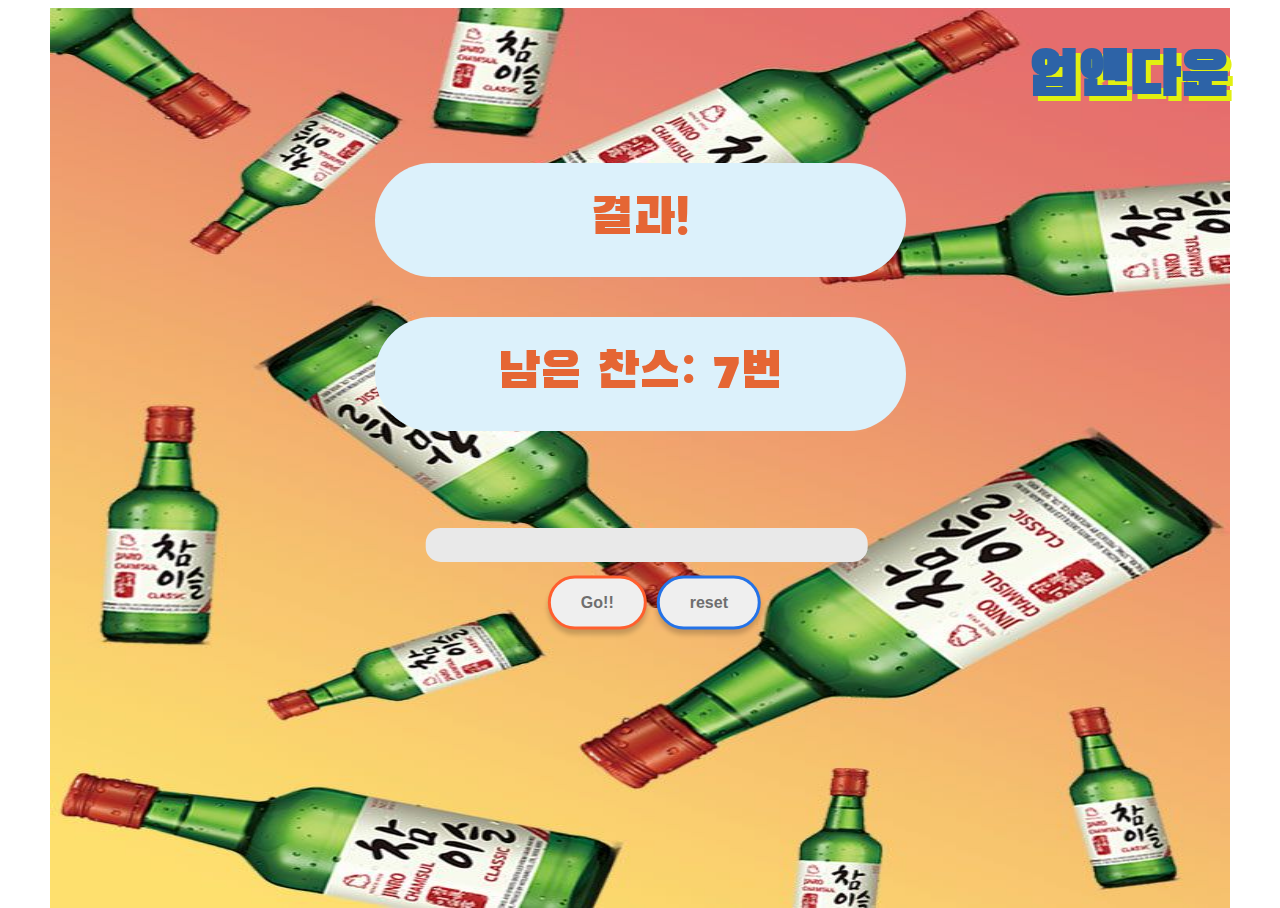
<file: index.html>
<!DOCTYPE html>
<html lang="ko">
    <head>
        <meta charset="UTF-8" />
        <meta http-equiv="X-UA-Compatible" content="IE=edge" />
        <meta name="viewport" content="width=device-width, initial-scale=1.0" />
        <title>PickNumber Game</title>
        <style>
            @import url('https://fonts.googleapis.com/css2?family=Black+Han+Sans&display=swap');
            </style>
        <link rel="stylesheet" href="style.css" />
    </head>
    <body>
        <div id="wrap">
            <img src="./cham.img.jpg" alt="업앤다운" style="text-align : center";>
            <h1 id="title">업앤다운</h1>
            <div class="MsgBox">   
                <p id="resultArea">결과!</p>
                <p id="chance_area">남은 찬스: 7번</p>
            </div>
            <div class="inputBox"><input type="number" id="user_input" value="" /></div>
                <p class="btnPlay"><button id="play_button">Go!!</button></p>
                <p class="btnReset"><button id="reset_button">reset</button></p>
            <style>
                @import url('https://fonts.googleapis.com/css2?family=Inter:wght@300&family=Noto+Sans+KR&display=swap');
                </style>
        </div>
        <script src="./main.js"></script>
    </body>
</html>
</file>
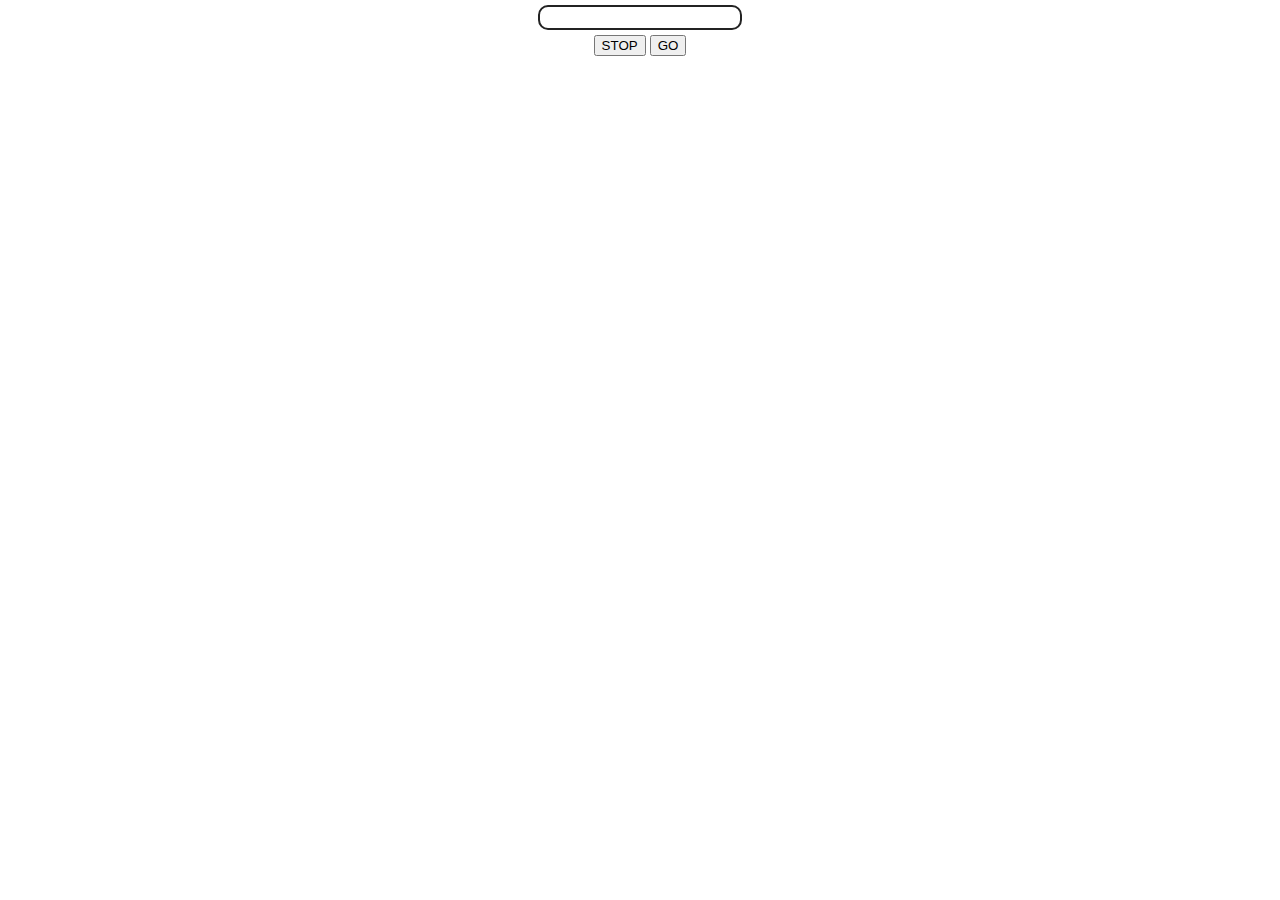
<file: digital-clock/index.html>
<!DOCTYPE html>
<html lang="ko">
<head>
    <meta charset="UTF-8">
    <meta http-equiv="X-UA-Compatible" content="IE=edge">
    <meta name="viewport" content="width=device-width, initial-scale=1.0">
    <title>digital-clock</title>
    <link rel="stylesheet" href="./style.css">
</head>
<body>
    <div class="container">
        <div class="clock">
            <h1 id="time"></h1>
        </div>
        <button id="stop">STOP</button>
        <button id="go">GO</button>
    </div>
    <script src="./main.js"></script>
</body>
</html>
</file>
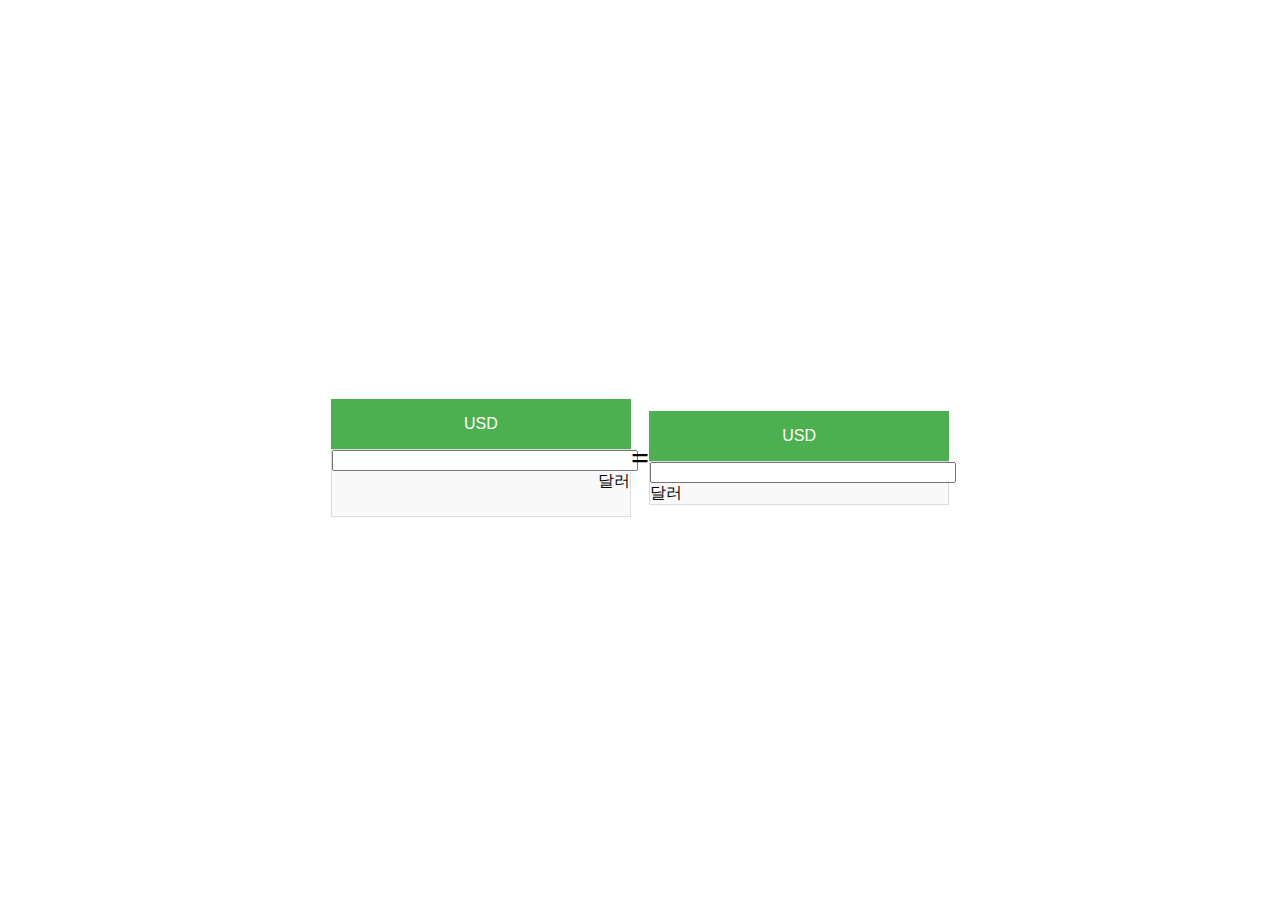
<file: exchange-currency/index.html>
<!DOCTYPE html>
<html lang="ko">
<head>
    <meta charset="UTF-8">
    <meta http-equiv="X-UA-Compatible" content="IE=edge">
    <meta name="viewport" content="width=device-width, initial-scale=1.0">
    <title>Document</title>
    <link rel="stylesheet" href="style.css">
</head>
<body>
    <div class="exchange-box">
        <div class="dropdown">
            <button class="dropbtn" id="from-button">USD</button>
            <div class="dropdown-content" id="from-currency-list">
              <a href="#">USD</a>
              <a href="#">KRW</a>
              <a href="#">VND</a>
            </div>
        </div>
        <div class="input-area">
            <input type="number" id="from-input" onkeyup="convert('from')">
            <div id="fromNumToKorea" class="korean-num">달러</div>
        </div>
    </div>
    <h1 class="same">=</h1>
    <div class="exchange-box">
        <div class="dropdown">
            <button class="dropbtn" id="to-button">USD</button>
            <div class="dropdown-content" id="to-currency-list">
              <a href="#">USD</a>
              <a href="#">KRW</a>
              <a href="#">VND</a>
            </div>
        </div>
        <div class="input-area">
            <input type="number" id="to-input" onkeyup="convert('to')">
            <div id="toNumToKorea" class="Korean-num">달러</div>
        </div>
    </div>
    <script src="./main.js"></script>
</body>
</html>
</file>
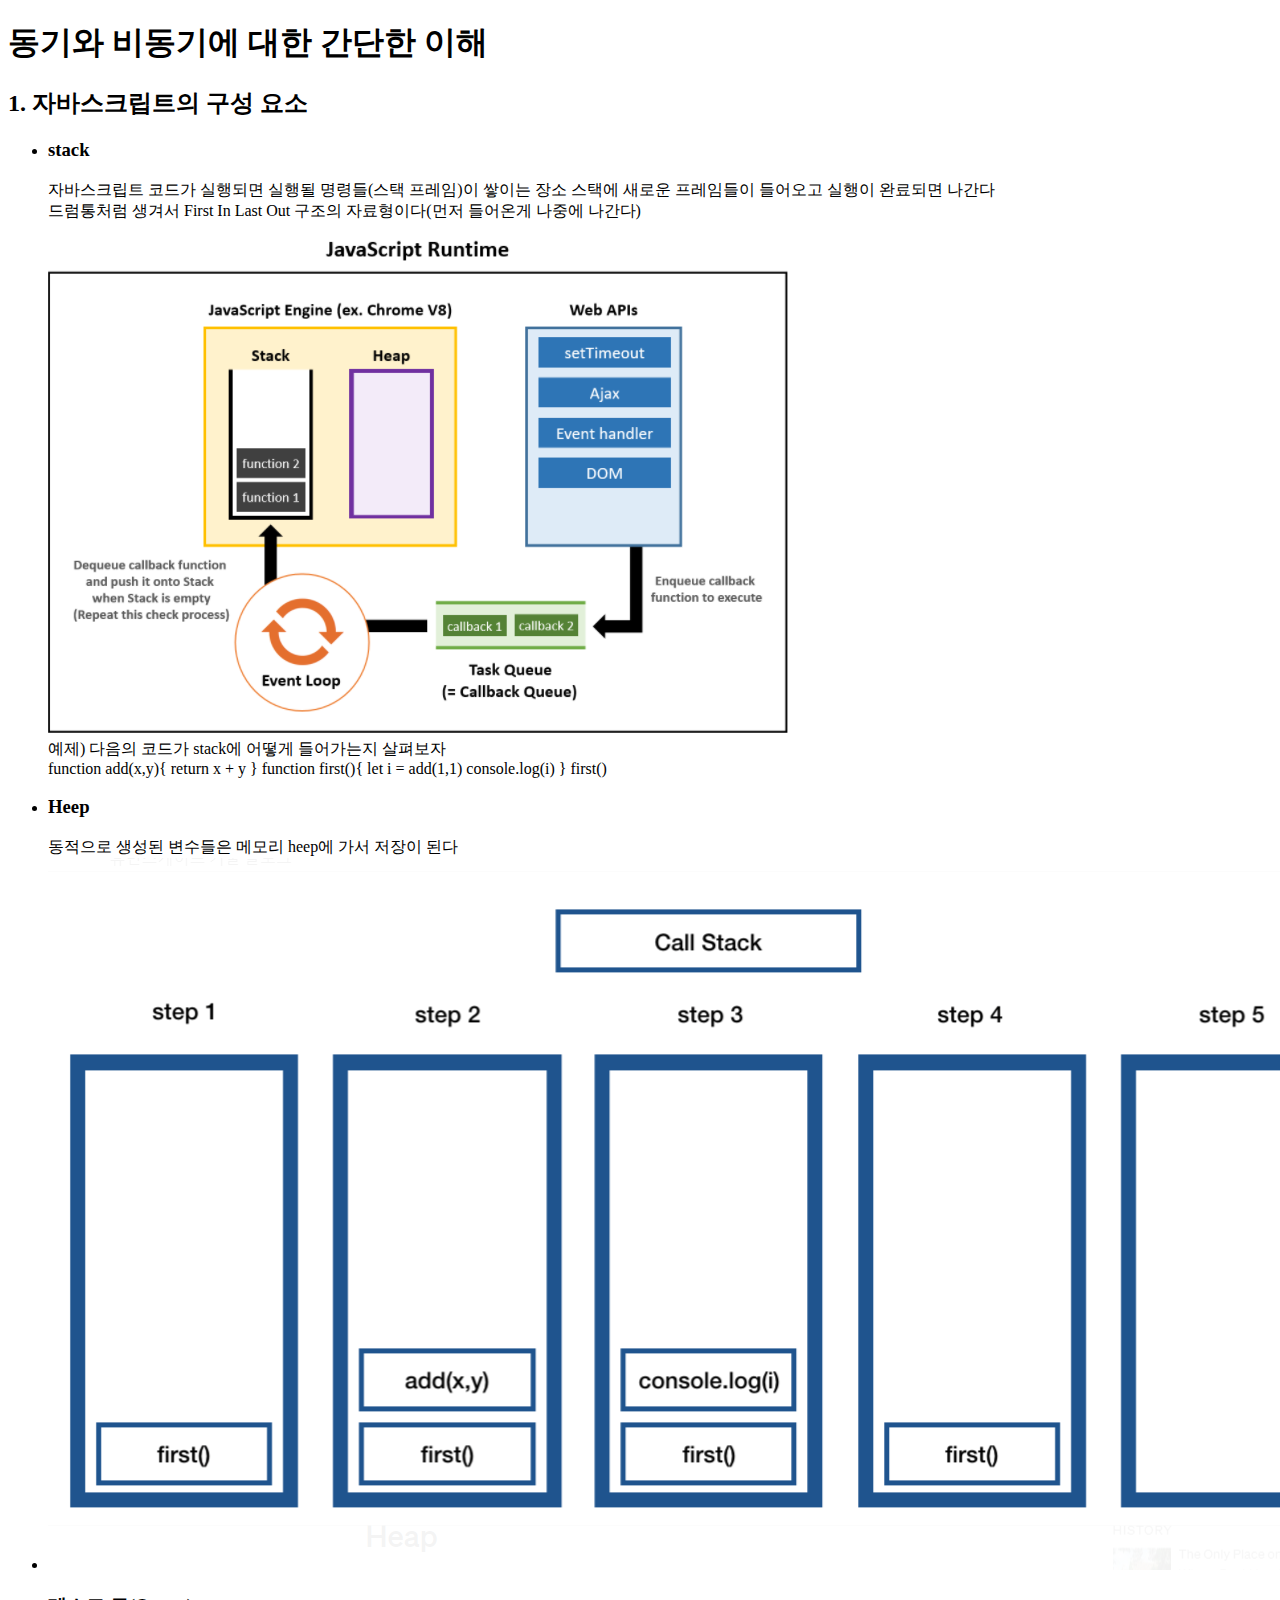
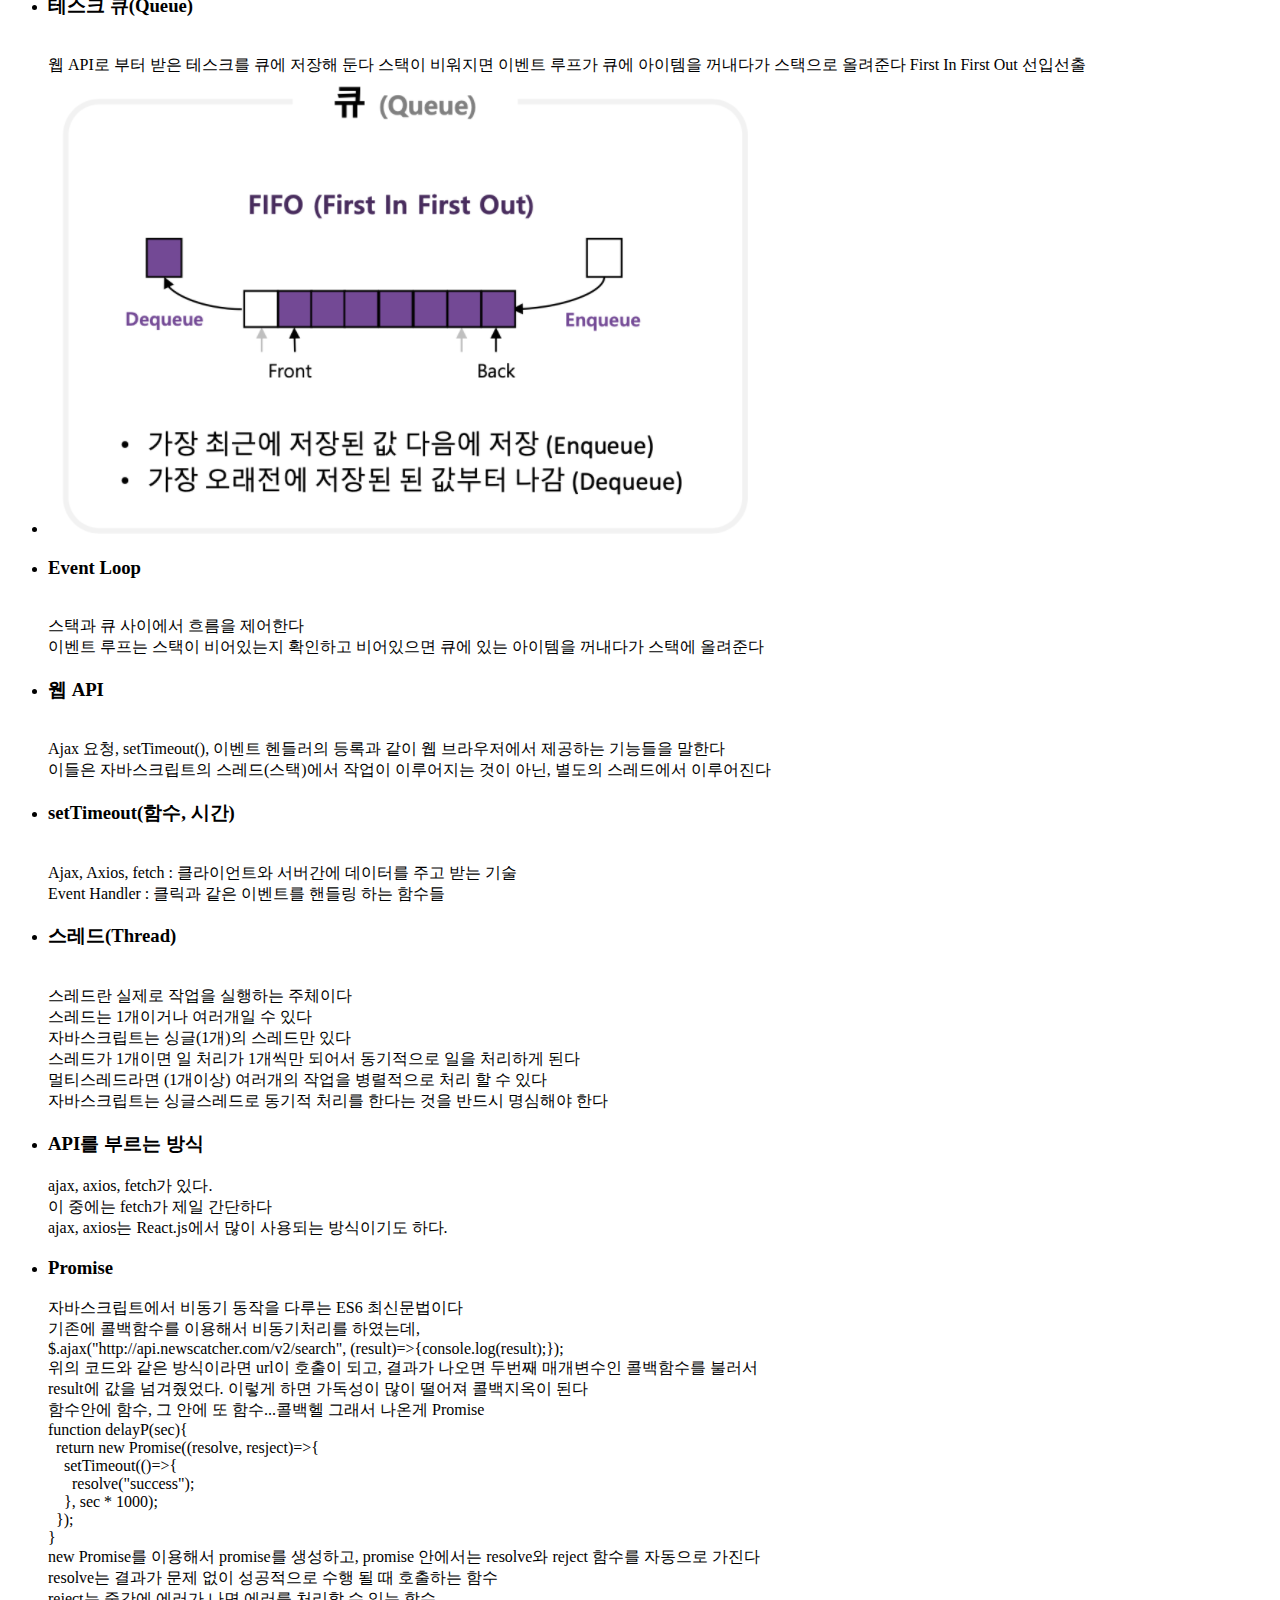
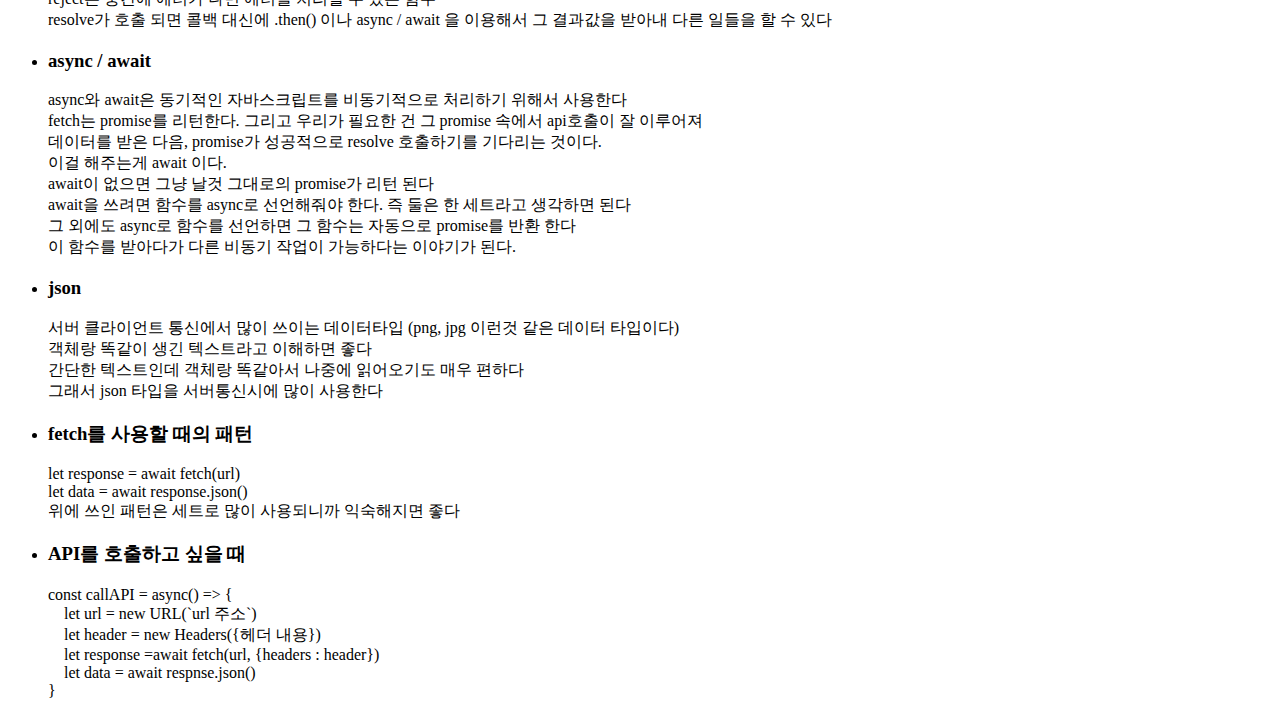
<file: JS News Web/기본원리.html>
<!DOCTYPE html>
<html lang="ko">
    <head>
        <meta charset="UTF-8" />
        <meta http-equiv="X-UA-Compatible" content="IE=edge" />
        <meta name="viewport" content="width=device-width, initial-scale=1.0" />
        <title>project3의 기본원리</title>
    </head>
    <body>
        <h1>동기와 비동기에 대한 간단한 이해</h1>
        <h2>1. 자바스크립트의 구성 요소</h2>
        <ul>
            <li>
                <h3>stack</h3>
                자바스크립트 코드가 실행되면 실행될 명령들(스택 프레임)이 쌓이는 장소 스택에 새로운 프레임들이 들어오고 실행이 완료되면 나간다
                <br />
                드럼통처럼 생겨서 First In Last Out 구조의 자료형이다(먼저 들어온게 나중에 나간다)
                <br />
                <img src="./1_런타임(큐,스텍).png" alt="런타임" />
                <br />
                예제) 다음의 코드가 stack에 어떻게 들어가는지 살펴보자
                <br />
                function add(x,y){ return x + y } function first(){ let i = add(1,1) console.log(i) } first()
            </li>
            <li>
                <h3>Heep</h3>
                동적으로 생성된 변수들은 메모리 heep에 가서 저장이 된다
            </li>
            <li><img src="./2_콜스텍.png" alt="콜스택" /></li>
            <li>
                <h3>테스크 큐(Queue)</h3>
                <br />
                웹 API로 부터 받은 테스크를 큐에 저장해 둔다 스택이 비워지면 이벤트 루프가 큐에 아이템을 꺼내다가 스택으로 올려준다 First In First Out 선입선출
            </li>
            <li><img src="./3_큐.png" alt="큐" /></li>
            <li>
                <h3>Event Loop</h3>
                <br />
                스택과 큐 사이에서 흐름을 제어한다 <br />
                이벤트 루프는 스택이 비어있는지 확인하고 비어있으면 큐에 있는 아이템을 꺼내다가 스택에 올려준다
            </li>
            <li>
                <h3>웹 API</h3>
                <br />
                Ajax 요청, setTimeout(), 이벤트 헨들러의 등록과 같이 웹 브라우저에서 제공하는 기능들을 말한다 <br />
                이들은 자바스크립트의 스레드(스택)에서 작업이 이루어지는 것이 아닌, 별도의 스레드에서 이루어진다
            </li>
            <li>
                <h3>setTimeout(함수, 시간)</h3>
                <br />
                Ajax, Axios, fetch : 클라이언트와 서버간에 데이터를 주고 받는 기술 <br />
                Event Handler : 클릭과 같은 이벤트를 핸들링 하는 함수들
            </li>
            <li>
                <h3>스레드(Thread)</h3>
                <br />
                스레드란 실제로 작업을 실행하는 주체이다 <br />
                스레드는 1개이거나 여러개일 수 있다 <br />
                자바스크립트는 싱글(1개)의 스레드만 있다 <br />
                스레드가 1개이면 일 처리가 1개씩만 되어서 동기적으로 일을 처리하게 된다 <br />
                멀티스레드라면 (1개이상) 여러개의 작업을 병렬적으로 처리 할 수 있다 <br />
                자바스크립트는 싱글스레드로 동기적 처리를 한다는 것을 반드시 명심해야 한다
            </li>
            <li>
                <h3>API를 부르는 방식</h3>
                ajax, axios, fetch가 있다. <br />
                이 중에는 fetch가 제일 간단하다 <br />
                ajax, axios는 React.js에서 많이 사용되는 방식이기도 하다.
            </li>
            <li>
                <h3>Promise</h3>
                자바스크립트에서 비동기 동작을 다루는 ES6 최신문법이다<br />
                기존에 콜백함수를 이용해서 비동기처리를 하였는데, <br />
                $.ajax("http://api.newscatcher.com/v2/search", (result)=>{console.log(result);}); <br />
                위의 코드와 같은 방식이라면 url이 호출이 되고, 결과가 나오면 두번째 매개변수인 콜백함수를 불러서 <br />
                result에 값을 넘겨줬었다. 이렇게 하면 가독성이 많이 떨어져 콜백지옥이 된다<br />
                함수안에 함수, 그 안에 또 함수...콜백헬 그래서 나온게 Promise <br />
                function delayP(sec){<br />
                &nbsp;&nbsp;return new Promise((resolve, resject)=>{<br />
                &nbsp;&nbsp;&nbsp;&nbsp;setTimeout(()=>{<br />
                &nbsp;&nbsp;&nbsp;&nbsp;&nbsp;&nbsp;resolve("success");<br />
                &nbsp;&nbsp;&nbsp;&nbsp;}, sec * 1000);<br />
                &nbsp;&nbsp;});<br />
                }<br />
                new Promise를 이용해서 promise를 생성하고, promise 안에서는 resolve와 reject 함수를 자동으로 가진다 <br />
                resolve는 결과가 문제 없이 성공적으로 수행 될 때 호출하는 함수 <br />
                reject는 중간에 에러가 나면 에러를 처리할 수 있는 함수<br />
                resolve가 호출 되면 콜백 대신에 .then() 이나 async / await 을 이용해서 그 결과값을 받아내 다른 일들을 할 수 있다
            </li>
            <li>
                <h3>async / await</h3>
                async와 await은 동기적인 자바스크립트를 비동기적으로 처리하기 위해서 사용한다 <br />
                fetch는 promise를 리턴한다. 그리고 우리가 필요한 건 그 promise 속에서 api호출이 잘 이루어져 <br />
                데이터를 받은 다음, promise가 성공적으로 resolve 호출하기를 기다리는 것이다. <br />
                이걸 해주는게 await 이다. <br />
                await이 없으면 그냥 날것 그대로의 promise가 리턴 된다 <br />
                await을 쓰려면 함수를 async로 선언해줘야 한다. 즉 둘은 한 세트라고 생각하면 된다 <br />
                그 외에도 async로 함수를 선언하면 그 함수는 자동으로 promise를 반환 한다 <br />
                이 함수를 받아다가 다른 비동기 작업이 가능하다는 이야기가 된다.
            </li>
            <li>
                <h3>json</h3>
                서버 클라이언트 통신에서 많이 쓰이는 데이터타입 (png, jpg 이런것 같은 데이터 타입이다) <br />
                객체랑 똑같이 생긴 텍스트라고 이해하면 좋다<br />
                간단한 텍스트인데 객체랑 똑같아서 나중에 읽어오기도 매우 편하다 <br />
                그래서 json 타입을 서버통신시에 많이 사용한다
            </li>
            <li>
                <h3>fetch를 사용할 때의 패턴</h3>
                let response = await fetch(url) <br />
                let data = await response.json() <br />
                위에 쓰인 패턴은 세트로 많이 사용되니까 익숙해지면 좋다
            </li>
            <li>
                <h3>API를 호출하고 싶을 때</h3>
                const callAPI = async() => { <br />
                &nbsp;&nbsp;&nbsp;&nbsp;let url = new URL(`url 주소`) <br />
                &nbsp;&nbsp;&nbsp;&nbsp;let header = new Headers({헤더 내용}) <br />
                &nbsp;&nbsp;&nbsp;&nbsp;let response =await fetch(url, {headers : header}) <br />
                &nbsp;&nbsp;&nbsp;&nbsp;let data = await respnse.json() <br />
                }
            </li>
        </ul>

        <script>
            console.log(1);
            setTimeout(() => {
                console.log(2);
            }, 2000);
            console.log(3);

            //예제
            function add(x, y) {
                return x + y;
            }
            function first() {
                let i = add(1, 1);
                console.log(i);
            }
            first();
        </script>
    </body>
</html>
</file>
<file: style.css>
@charset "utf-8";

/* 업앤다운 css */
/* 기본값 - 모바일 화면 기준 */
#wrap {
    position: relative;
    width: 100%;
    min-width: 320px;
    /* 최소사이즈 설정 모바일디바이스 중 가장 작은 사이즈 320px*/
    max-width: 420px;
    /* 모바일 디바이스 맥시멈 420px 최대 너비를 지정하여 그 이상 넘어가지 않도록 설정할 수 있다 */
    margin: 0 auto;

}

#title{
  font-family: 'Inter', sans-serif;
  font-family: 'Black Han Sans', sans-serif;
  font-size: 30px;
  min-width:11px;
  white-space: nowrap;
  position: relative;
  margin: 0 auto;
  color: transparent;
  top:30px;
  left:50%;
  transform: translate(-50%, -50%);
  text-align: center;
  z-index: 100;
}

.MsgBox{
  width: 60%;
  display: block;
  margin: auto;
}
.MsgBox>p{
  border-radius: 5em; 
  padding: 0.2em; 
  background: #dcf1fb
}

/*
  인덱스 스타일 효과
  .MsgBox>p{
  border-radius: 5px 5px 0 0; 
  border-bottom: 1px solid #B2E0F7; 
  padding: 0.5em; 
  background: #D8EFFB;
} */

/*
  테두리 효과
  .MsgBox>p{
  border-radius: 15px 15px 15px 0; 
  border: 3px solid #FFAD5B; 
  padding: 0.5em 0.6em; 
  color: #FF8000;
} */


/* 
  그라데이션 효과
  .MsgBox>p{
  background: linear-gradient(to right, #ffa7a3, #5673bd); 
  padding: 0.43em 1em; 
  font-size: 19px; 
  border-radius: 3px; 
  color: #ffffff;
} */

#resultArea{
  color: hsl(17, 77%, 55%);
  text-align: center;
  font-family: 'Inter', sans-serif;
  font-family: 'Black Han Sans', sans-serif;
  font-size: 25px;
  top: 30px;
  position: relative;
  z-index: 50;
}

#chance_area{
color: hsl(17, 77%, 55%);
  text-align: center;
  font-family: 'Inter', sans-serif;
  font-family: 'Black Han Sans', sans-serif;
  font-size: 25px;
  top: 20px;
  position: relative;
  z-index: 50; 
}

#resultArea{
  animation: move 3s infinite;
}

@keyframes move {
  from{ 
    transform: translateY(0px);
  }
  50%{
    transform: translateY(-20px);
  }
  to{
    transform: translateY(0px);
  }
}

/* .circle {
  width: 400px;
  height: 400px;
  margin: auto;
  position: relative;
  overflow: hidden;
  border: 7px solid #464343;
  border-radius: 100%;
  background: linear-gradient(#3c5aff, #52f2fd);
  transform: translate3d(0, 0, 0);
  z-index: 100;
}

.wave-one {
  width: 600px;
  height: 600px;
  position: absolute;
  top: -65%;
  left: -30%;
  border-radius: 45%;
  background: rgba(20, 153, 241, 0.966);
  animation: move 3s infinite linear;
}

.wave-two {
  width: 650px;
  height: 650px;
  position: absolute;
  top: -90%;
  left: -30%;
  border-radius: 45%;
  background: rgba(242, 228, 34, 0.8);
  animation: move 5s infinite linear;
}

.wave-three {
  width: 650px;
  height: 650px;
  position: absolute;
  top: -100%;
  left: -30%;
  border-radius: 45%;
  background: #c3bfca;
  border: 6px solid rgba(224, 209, 177, 0.63);
  animation: move 7s infinite linear;
}

.wave-four {
  width: 650px;
  height: 650px;
  position: absolute;
  top: -100%;
  left: -30%;
  border-radius: 46%;
  background: linear-gradient(rgba(73, 214, 68, 0.884) 10%,                  transparent);
  animation: move 7s infinite linear;
}

@keyframes move {
  100% {
    transform: rotate(360deg);
  }
} */



#title::before {
  font-family: 'Inter', sans-serif;
  font-family: 'Black Han Sans', sans-serif;
    content: "업앤다운";
    position: absolute;
    top: 90;
    left: 50;
    width: 100%;
    height: 100%;
    text-shadow: 5px 5px rgb(225, 240, 17);
    color: #2D63A7;
    overflow: hidden;
    border-right: 1px solid black;
    animation: typing 5s steps(31) infinite;
}
@keyframes typing{
  0% {
    width: 0%;
  }
  50% {
    width: 100%;
  }
  100% {
    width: 0%;
  }
}

button {
    -webkit-appearance: none;
    -moz-appearance: none;
    appearance: none;

    margin: 0;
    padding: 0.5rem 1rem;
  
    font-family: "Noto Sans KR", sans-serif;
    font-size: 1rem;
    font-weight: 400;
    text-align: center;
    text-decoration: none;
  
    display: inline-block;
    width: auto;
  
    border: none;
    border-radius: 5px;
  /*   position: fixed;
    top: 150px; */
    transform: translate(50%, 50%);
    
  }
  button{
    position: relative;
    padding: 15px 30px;
    border-radius: 35px;
    font-family: "paybooc-Light", sans-serif;
    box-shadow: 0 5px 5px rgba(0, 0, 0, 0.2);
    text-decoration: none;
    font-weight: 600;
    transition: 0.25s;
  }
  input{
    width: 200px;
    height: 32px;
    top: 50px;
    font-size: 15px;
    border: 0;
    border-radius: 15px;
    outline: none;
    padding-left: 10px;
    background-color: rgb(233, 233, 233);
    transform: translate(150%, 150%);
 }
  #user_input{
    transform: translate(50%, 50%);
    position: relative;
    z-index: 100;
 }

/*   .btn{
    width: 100%;
    transform: translate(16%, 25%);
    position: absolute;
    z-index: 100;
  } */
  .btnPlay{
    width: 100%;
    transform: translate(15%, 25%);
    position: absolute;
    z-index: 100;
    display: inline-block;
    margin-top: 40px;

  }
  .btnReset{
    width: 100%;
    transform: translate(38%, 25%);
    position: absolute;
    z-index: 100;
    display: inline-block;
    margin-top: 40px;
  }




img {
  width: 100%;
  /* height: 700px; */
  height: auto;
 /*  height: 100vh; */
  display: block;
  margin: auto;
  position: absolute;
  /* object-fit: cover; */
  text-align: center;
  display: block;
  margin: 0 auto;
  background-size: cover;
  background-repeat: no-repeat;
  z-index: 1;
}

  
  #play_button{
    border: 3px solid #ff5f2e;
    color: #6e6e6e;
  }
  
  #play_button:hover::after{
    content: "";
    width: 30px;
    height: 30px;
    border-radius: 100%;
    border: 6px solid #ce7de2;
    position: absolute;
    z-index: -1;
    top: 50%;
    left: 50%;
    transform: translate(-50%, -50%);
    animation: ring 1.5s infinite;
  }
  #reset_button{
    border: 3px solid #2472e7;
    color: #6e6e6e;
  }





  #reset_button:hover::after{
    content: "";
    width: 30px;
    height: 30px;
    border-radius: 100%;
    border: 6px solid #00ffcb;
    position: absolute;
    z-index: -1;
    top: 50%;
    left: 50%;
    transform: translate(-50%, -50%);
    animation: ring 1.5s infinite;
  }
  @keyframes ring {
    0% {
        width: 30px;
        height: 30px;
        opacity: 1;
    }
    100% {
        width: 300px;
        height: 300px;
        opacity: 0;
    }
  
}
/* 모바일 끝 */
/* 태블릿 시작 */
@media (min-width: 820px) {
  #wrap {
      min-width: 1180px;
  }/* ipad mini size */


/* @media (min-width: 768px) {
    #wrap {
        max-width: 1259px;
    } */

    #title{
      font-family: 'Inter', sans-serif;
      font-family: 'Black Han Sans', sans-serif;
      font-size: 60px;
      min-width:10px;
      white-space: nowrap;
      position: relative;
      margin: 0 auto;
      color: transparent;
      top:90px;
      left:50%;
      transform: translate(-50%, -50%);
      text-align: center;
      z-index: 100;
    }
    .MsgBox{
      width: 40%;
      display: block;
      margin: auto;
    }
    .MsgBox>p{
      border-radius: 5em; 
      padding: 0.2em; 
      background: #dcf1fb
    }

    #resultArea{
      color: hsl(17, 77%, 55%);
        text-align: center;
        font-family: 'Inter', sans-serif;
        font-family: 'Black Han Sans', sans-serif;
        font-size: 30px;
    }
    #chance_area{
      color: hsl(17, 77%, 55%);
        text-align: center;
        font-family: 'Inter', sans-serif;
        font-family: 'Black Han Sans', sans-serif;
        font-size: 30px;  
    }
    input{
        transform: translate(50%, 150%);
        width: 330px;
        height: 32px;
        font-size: 15px;
        border: 0;
        border-radius: 15px;
        outline: none;
        background-color: rgb(233, 233, 233);
    }
    #user_input{
      transform: translate(120%, 50%);
      position: relative;
      z-index: 100;
  }
/*   .btn{
    width: 100%;
    transform: translate(36%, 25%);
    position: absolute;
    z-index: 100;
  }
  .btn .btnPlay, .btn .btnReset{
    display: inline-block;
    margin-top: 40px;
  } */

  .btnPlay{
    width: 100%;
    transform: translate(35%, 25%);
    position: absolute;
    z-index: 100;
    display: inline-block;
    margin-top: 40px;

  }
  .btnReset{
    width: 100%;
    transform: translate(46%, 25%);
    position: absolute;
    z-index: 100;
    display: inline-block;
    margin-top: 40px;
  }
    
    #title::before {
        content: "업앤다운";
        position: absolute;
        top: 90;
        left: 50;
        width: 100%;
        height: 100%;
        color: #2D63A7;
        overflow: hidden;
        border-right: 1px solid black;
        text-shadow: 5px 5px rgb(225, 240, 17);
        animation: typing 5s steps(31) infinite;
    }
    @keyframes typing{
      0% {
        width: 0%;
      }
      50% {
        width: 100%;
      }
      100% {
        width: 0%;
      }
    }
/*     .circle {
      width: 400px;
      height: 400px;
      margin: auto;
      position: relative;
      overflow: hidden;
      border: 7px solid #464343;
      border-radius: 100%;
      background: linear-gradient(#3c5aff, #52f2fd);
      transform: translate3d(0, 0, 0);
      z-index: 100;
    }
    
    .wave-one {
      width: 600px;
      height: 600px;
      position: absolute;
      top: -65%;
      left: -30%;
      border-radius: 45%;
      background: rgba(20, 153, 241, 0.966);
      animation: move 3s infinite linear;
    }
    
    .wave-two {
      width: 650px;
      height: 650px;
      position: absolute;
      top: -90%;
      left: -30%;
      border-radius: 45%;
      background: rgba(242, 228, 34, 0.8);
      animation: move 5s infinite linear;
    }
    
    .wave-three {
      width: 650px;
      height: 650px;
      position: absolute;
      top: -100%;
      left: -30%;
      border-radius: 45%;
      background: #c3bfca;
      border: 6px solid rgba(224, 209, 177, 0.63);
      animation: move 7s infinite linear;
    }
    
    .wave-four {
      width: 650px;
      height: 650px;
      position: absolute;
      top: -100%;
      left: -30%;
      border-radius: 46%;
      background: linear-gradient(rgba(73, 214, 68, 0.884) 10%,                  transparent);
      animation: move 7s infinite linear;
    }
    
    @keyframes move {
      100% {
        transform: rotate(360deg);
      }
    } */

  img {
    width: 100%;
    /* height: 700px; */
    /* height: auto; */
    height: 100vh;
    display: block;
    margin: auto;
    position: absolute;
    /* object-fit: cover; */
    background-size: cover;
    background-repeat: no-repeat;
    z-index: 1;
    text-align: center;
    display: block;
    margin: 0 auto;
  }

      #reset_button:hover::after{
        content: "";
        width: 30px;
        height: 30px;
        border-radius: 100%;
        border: 6px solid #00ffcb;
        position: absolute;
        z-index: -1;
        top: 50%;
        left: 50%;
        animation: ring 1.5s infinite;
      }
      @keyframes ring {
        0% {
            width: 30px;
            height: 30px;
            opacity: 1;
        }
        100% {
            width: 300px;
            height: 300px;
            opacity: 0;
        }
    }
}
/* 태블릿 끝 */
/* pc 시작 */
@media (min-width: 1260px) {

  #title{
    font-family: 'Inter', sans-serif;
    font-family: 'Black Han Sans', sans-serif;
    font-size: 60px;
    min-width:10px;
    white-space: nowrap;
    position: relative;
    margin: 0 auto;
    color: transparent;
    top:70px;
    left:50%;
    transform: translate(-50%, -50%);
    text-align: center;
    z-index: 100;
  }
  .MsgBox{
    width: 45%;
    display: block;
    margin: auto;
  }
  .MsgBox>p{
    border-radius: 2em; 
    padding: 0.5em; 
    background: #dcf1fb
  }

  img {
    width: 100%;
    /* height: 700px; */
    /* height: auto; */
    height: 100vh;
    display: block;
    margin: auto;
    position: absolute;
    /* object-fit: cover; */
    background-size: cover;
    background-repeat: no-repeat;
    text-align: center;
    display: block;
    margin: auto;
    z-index: 1;
  }

    #resultArea{
      color: hsl(17, 77%, 55%);
        text-align: center;
        font-family: 'Black Han Sans', sans-serif;
        font-size: 50px;
        text-align: center;
    }
    #chance_area{
      color: hsl(17, 77%, 55%);
        text-align: center;
        font-family: 'Black Han Sans', sans-serif;
        font-size: 50px;
        text-align: center;   
    }
    input{
        /* transform: translate(150%, 150%); */
        width: 430px;
        height: 32px;
        font-size: 15px;
        border: 0;
        border-radius: 15px;
        outline: none;
        padding-left: 10px;
        background-color: rgb(233, 233, 233);
    }
    #user_input{
      transform: translate(85%, 50%);
      position: relative;
      z-index: 100;
  }
  .btnPlay{
    width: 100%;
    transform: translate(38%, 25%);
    position: absolute;
    z-index: 100;
    display: inline-block;
    margin-top: 40px;

  }
  .btnReset{
    width: 100%;
    transform: translate(47%, 25%);
    position: absolute;
    z-index: 100;
    display: inline-block;
    margin-top: 40px;
  }
    #title::before {
      content: "업앤다운";
      position: absolute;
      top: 90;
      left: 50;
      width: 100%;
      height: 100%;
      color: #2D63A7;
      overflow: hidden;
      border-right: 1px solid black;
      text-shadow: 5px 5px rgb(225, 240, 17);
      animation: typing 5s steps(31) infinite;
    }
    @keyframes typing{
      0% {
        width: 0%;
      }
      50% {
        width: 100%;
      }
      100% {
        width: 0%;
      }
    }
    button {
      -webkit-appearance: none;
      -moz-appearance: none;
      appearance: none;
  
      margin: 0;
      padding: 0.5rem 1rem;
    
      font-family: "Noto Sans KR", sans-serif;
      font-size: 1rem;
      font-weight: 400;
      text-align: center;
      text-decoration: none;
    
      display: inline-block;
      width: auto;
    
      border: none;
      border-radius: 5px;
    /*   position: fixed;
      top: 150px; */
      transform: translate(50%, 50%);
      
    }
/*     .circle {
      width: 400px;
      height: 400px;
      margin: auto;
      position: relative;
      overflow: hidden;
      border: 7px solid #464343;
      border-radius: 100%;
      background: linear-gradient(#3c5aff, #52f2fd);
      transform: translate3d(0, 0, 0);
      z-index: 100;
    }
    
    .wave-one {
      width: 600px;
      height: 600px;
      position: absolute;
      top: -65%;
      left: -30%;
      border-radius: 45%;
      background: rgba(20, 153, 241, 0.966);
      animation: move 3s infinite linear;
    }
    
    .wave-two {
      width: 650px;
      height: 650px;
      position: absolute;
      top: -90%;
      left: -30%;
      border-radius: 45%;
      background: rgba(242, 228, 34, 0.8);
      animation: move 5s infinite linear;
    }
    
    .wave-three {
      width: 650px;
      height: 650px;
      position: absolute;
      top: -100%;
      left: -30%;
      border-radius: 45%;
      background: #c3bfca;
      border: 6px solid rgba(224, 209, 177, 0.63);
      animation: move 7s infinite linear;
    }
    
    .wave-four {
      width: 650px;
      height: 650px;
      position: absolute;
      top: -100%;
      left: -30%;
      border-radius: 46%;
      background: linear-gradient(rgba(73, 214, 68, 0.884) 10%,                  transparent);
      animation: move 7s infinite linear;
    }
    
    @keyframes move {
      100% {
        transform: rotate(360deg);
      }
    } */

    button{
      position: relative;
      padding: 15px 30px;
      border-radius: 35px;
      font-family: "paybooc-Light", sans-serif;
      box-shadow: 0 5px 5px rgba(0, 0, 0, 0.2);
      text-decoration: none;
      font-weight: 600;
      transition: 0.25s;
    }
      #test_img .btn{
        width: 100%;
        position: relative;
        text-align: center;
        display: block;
        margin: auto;
      }
      .btn .btnPlay, .btn .btnReset{
        display: inline-block;
      }
      #play_button{
        border: 3px solid #ff5f2e;
        color: #6e6e6e;
      }
      #reset_button{
        border: 3px solid #2472e7;
        color: #6e6e6e;
      }
      #reset_button:hover::after{
        content: "";
        width: 30px;
        height: 30px;
        border-radius: 100%;
        border: 6px solid #00ffcb;
        position: absolute;
        z-index: -1;
        top: 50%;
        left: 50%;
        transform: translate(-50%, -50%);
        animation: ring 1.5s infinite;
      }
      @keyframes ring {
        0% {
            width: 30px;
            height: 30px;
            opacity: 1;
        }
        100% {
            width: 300px;
            height: 300px;
            opacity: 0;
        }
    }
}
/* pc 끝 */
</file>
<file: digital-clock/style.css>
body{
    margin: 0;
}
.container{
    text-align: center;
}
.clock{
    width: 200px;
    margin: 5px auto;
    border: 2px solid #232323;
    border-radius: 10px;
}
</file>
<file: exchange-currency/style.css>
body{
  height: 100vh;
  display: flex;
  align-items: center;
  justify-content: center;
}
/* exchange-box */
.exchange-box{
    /* border: 1px solid #232323; */
    width: 300px;
    background-color: #f9f9f9;
}
.dropbtn {
  background-color: #4CAF50;
  color: white;
  padding: 16px;
  font-size: 16px;
  border: none;
  cursor: pointer;
  width: 100%;
}
.dropdown {
  position: relative;
  display: inline-block;
  width: 100%;
}
.dropdown-content {
  display: none;
  position: absolute;
  background-color: #f9f9f9;
  min-width: 160px;
  box-shadow: 0px 8px 16px 0px rgba(0,0,0,0.2);
  z-index: 1;
  width: 100%;
}
.dropdown-content a {
  color: black;
  padding: 12px 16px;
  text-decoration: none;
  display: block;
}
.dropdown-content a:hover {background-color: #f1f1f1}
.dropdown:hover .dropdown-content {
  display: block;
}
.dropdown:hover .dropbtn {
  background-color: #3e8e41;
}
.amount-box{
  width: 100%;
  border: none;
  text-align: right;
}
.input-area{
    border:  1px solid #dcdcde;
}
.input-area input{
    width: 100%;
}
.same{
    text-align: center;
}
.korean-num{
  height: 45px;
  text-align: right;
}
</file>
